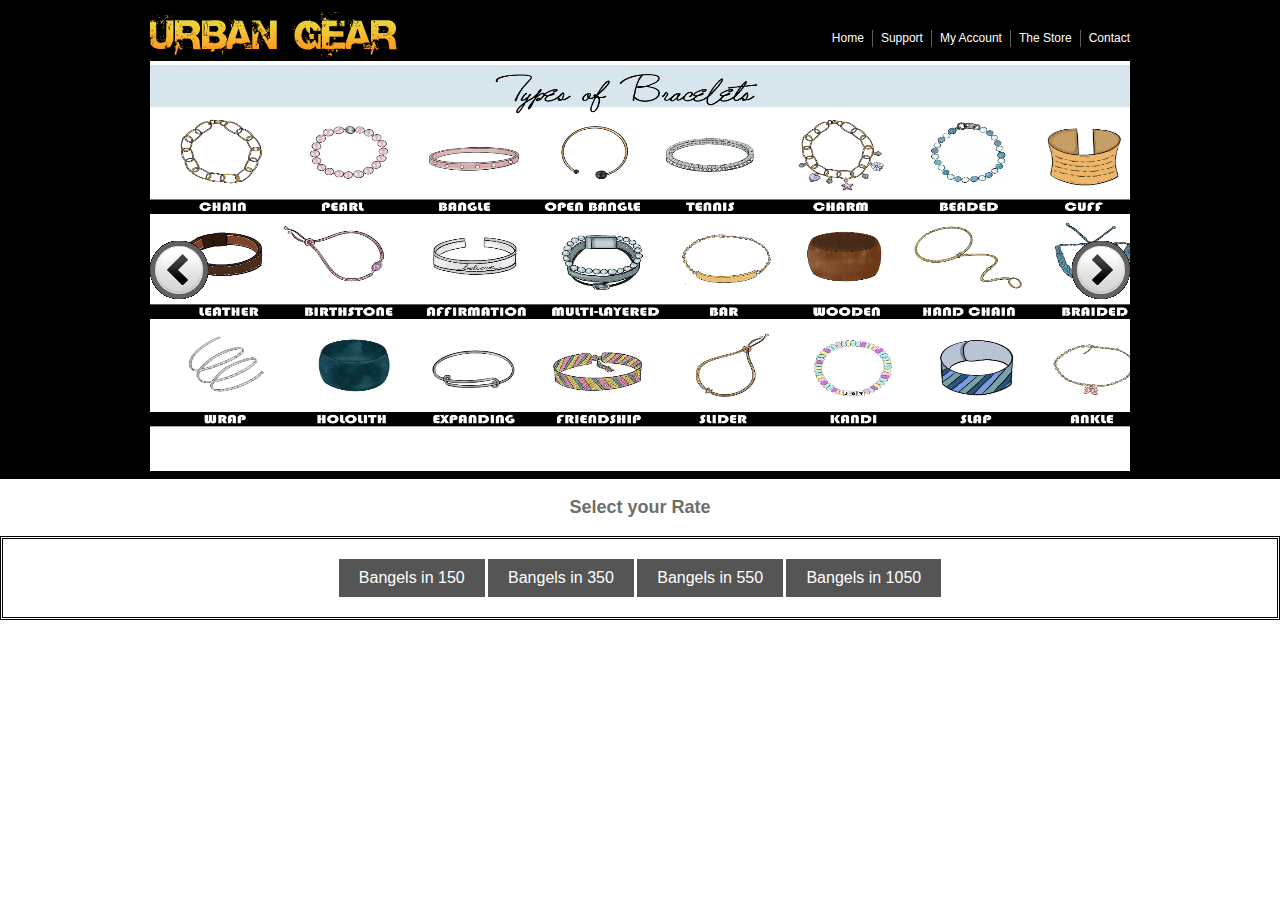
<file: indexx.html>
<!DOCTYPE html PUBLIC "-//W3C//DTD XHTML 1.0 Transitional//EN" "http://www.w3.org/TR/xhtml1/DTD/xhtml1-transitional.dtd">
<html xmlns="http://www.w3.org/1999/xhtml">
<head>
<title>Wing the Air</title>
  <style>
    body {
      font-family: Arial, sans-serif;
      margin: 0;
      padding: 0;
    }

    header {
      background-color: #333;
      color: #fff;
      padding: 20px;
      text-align: center;
    }

    h1 {
      margin: 0;
    }

  h2 {
  text-align: center;
  padding: 20px;
}

    .container {
      max-width: 960px;
      margin: 20px auto;
      padding: 0 20px;
    }

.headerr {
      border: 3px double #000;
      padding: 20px;
      text-align: center;
    }

    /* Style for the buttons */
    .headerr input[type="submit"] {
      background-color: #555;
      color: #fff;
      border: none;
      padding: 10px 20px;
      font-size: 16px;
      cursor: pointer;
    }

    .headerr input[type="submit"]:hover {
      background-color: #777;
    }
 
   
  </style>
  

<meta http-equiv="Content-type" content="text/html; charset=utf-8" />
<link rel="stylesheet" href="css/style.css" type="text/css" media="all" />
<link rel="stylesheet" href="StyleH.css" type="text/css" media="all" />
<!--[if lte IE 6]><style type="text/css" media="screen">.tabbed { height:420px; }</style><![endif]-->
<script src="js/jquery-1.4.1.min.js" type="text/javascript"></script>
<script src="js/jquery.jcarousel.pack.js" type="text/javascript"></script>
<script src="js/jquery.slide.js" type="text/javascript"></script>
<script src="js/jquery-func.js" type="text/javascript"></script>
</head>
<body>
<!-- Top -->
<div id="top">
  <div class="shell">
    <!-- Header -->
    <div id="header">
      <h1 id="logo"><a href="#">Forozabad Maal</a></h1>
      <div id="navigation">
        <ul>
          <li><a href="index.php">Home</a></li>
          <li><a href="#">Support</a></li>
          <li><a href="#">My Account</a></li>
          <li><a href="#">The Store</a></li>
          <li class="last"><a href="#">Contact</a></li>
        </ul>
      </div>
    </div>
    <!-- End Header -->
    <!-- Slider -->
    <div id="slider">
      <div id="slider-holder">
        <ul>
          <li><a href="#"><img src="css/images/bracelets.jpg" height="410" width="1010" alt="" /></a></li>
          <li><a href="#"><img src="css/images/bang1.avif" height="410" width="1020" alt="" /></a></li>
          <li><a href="#"><img src="css/images/bang2.avif" height="410" width="1020" alt="" /></a></li>
          <li><a href="#"><img src="css/images/bang3.jpg" height="410" width="1020" alt="" /></a></li>
          <li><a href="#"><img src="css/images/bang4.jpg" height="410" width="1020" alt="" /></a></li>
          <li><a href="#"><img src="css/images/bang5.jpg" height="410" width="1020" alt="" /></a></li>
        </ul>
      </div>
      <div id="slider-nav"> <a href="#" class="prev">Previous</a> <a href="#" class="next">Next</a> </div>
    </div>
    <!-- End Slider -->
  </div>


</div>
<!-- Top -->
<!-- Main -->
  <h2>Select your Rate</h2>
 <div class="headerr">
  
    <form method="post">
      <input type="submit" name="btn1" value="Bangels in 150">
      <input type="submit" name="btn2" value="Bangels in 350">
      <input type="submit" name="btn3" value="Bangels in 550">
      <input type="submit" name="btn4" value="Bangels in 1050">
    </form>
  </div>
    <!-- End main Content -->
<!-- End Main -->

<?php
  if (isset($_POST['btn1'])) {
    include 'onefifty.php';
  } elseif (isset($_POST['btn2'])) {
   include 'threefifty.php';
  }
  elseif (isset($_POST['btn3'])) {
    include 'fivefifty.php';
  }
  elseif (isset($_POST['btn4'])) {
    include 'onehunfifty.php';
  }
  ?>
</body>
</html>
</file>
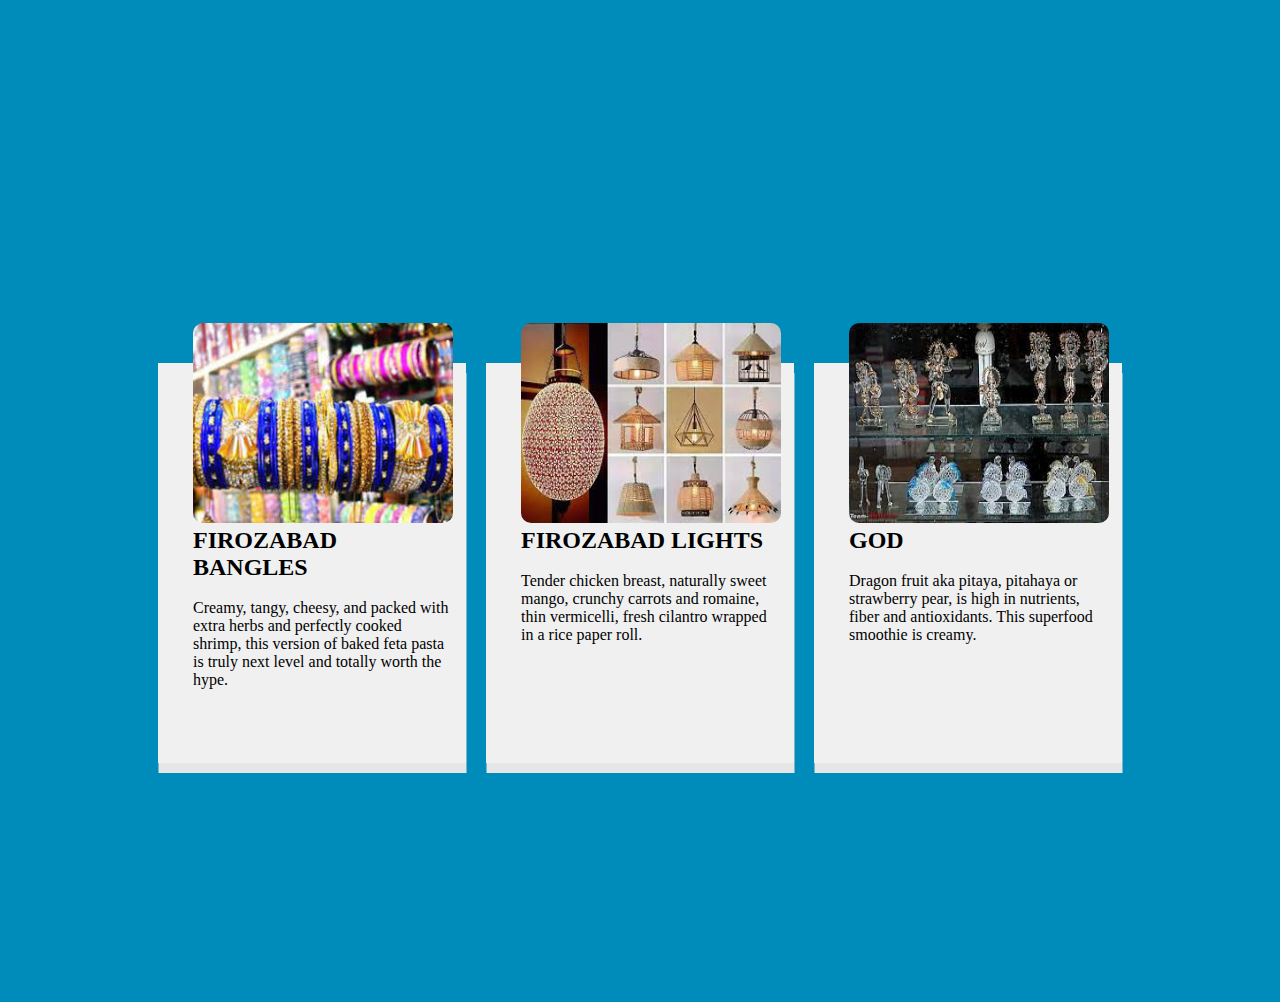
<file: sepage.html>
<!DOCtype html>
 <html>
 <head>
	<meta charset="utf-8">
	<title> Container | Cereal Code </title>
	<link rel="stylesheet" href="style.css">
 </head>
 
 <body>

		<div class="container">
					
			<div class="card">
				<div class="imgBx">
					<a href="indexx.html">
					<img src="./image/Bangles.jpeg">
					</a>
				
					<h2>FIROZABAD BANGLES</h2>
					<p><br>Creamy, tangy, cheesy, and packed 
					with extra herbs and perfectly cooked shrimp, 
					this version of baked feta pasta is truly next 
					level and totally worth the hype. 
					</p>
					
				</div>
			</div>
		
			<div class="card">
				<div class="imgBx">
					<a href="index1.html">
					<img src="./image/light.jpeg">
					</a>
					<h2>FIROZABAD LIGHTS</h2>
					<p><br>Tender chicken breast, naturally sweet mango,
					crunchy carrots and romaine, thin vermicelli, fresh
					cilantro wrapped in a rice paper roll. 
					</p>					

				</div>	
			</div>	
			
			<div class="card">
				<div class="imgBx">
					<a href="index2.html">
					<img src="./image/miniglass.jpeg">
					</a>
					<h2>GOD</h2>
					<p><br>Dragon fruit aka pitaya, pitahaya or 
					strawberry pear, is high in nutrients, fiber and 
					antioxidants. This superfood smoothie is creamy.
					</p>
				</div>	
			</div>	
			
		</div>	
 
 		

 
 </body>
 </html>
</file>
<file: css/style.css>
* { padding:0; margin:0; outline:0; }
body {
	background:#fff;
	font-family: Arial, sans-serif;
	font-size:12px;
	line-height:17px;
	color:#6f6e6e;
}
input, textarea, select { font-family: Arial, sans-serif; font-size:12px; color:#333; }
textarea { overflow:auto;}

a img { border:0; }

a { color:#890000; text-decoration: none; cursor:pointer; }
a:hover { color:#333; }

.left, .alignleft { float:left; display:inline; }
.right, .alignright { float:right; display:inline; }

.cl { font-size:0; line-height:0; clear:both; display:block; height:0; }

.al { text-align: left; }
.ar { text-align: right; }
.ac { text-align: center; }

h3 { font-size:15px; line-height:18px; color:#bcbcbc; text-transform: uppercase; }

h1#logo { font-size:0; line-height:0; width:248px; height:61px; float:left; }
h1#logo a{ display:block; height:61px; text-indent: -4000px; background:url(images/logo.gif); }

#navigation { float:right; white-space:nowrap; }
#navigation ul{ list-style-type: none; padding-top:30px;}
#navigation ul li{ float:left; display:inline; border-right:solid 1px #5f5f5f; padding-right:8px; margin-right:8px;}
#navigation ul li.last{ border-right:0; padding-right:0; margin-right:0;}
#navigation ul li a{ color:#fff;}
#navigation ul li a:hover,
#navigation ul li a.active { color:#ffd900; }


.shell { width:980px; margin:0 auto; }

#top { height:479px; background:#000; }
#header { height:61px; }

#slider { width:980px; height:418px; position:relative; overflow:hidden; }
#slider-holder { width:980px; height:418px; position:relative; overflow:hidden; }
#slider-holder ul{ width:980px; height:418px; position:relative; overflow:hidden; list-style-type: none;}
#slider-holder .jcarousel-clip{ width:980px; height:418px; position:relative; overflow:hidden; }

#slider-holder ul li{ width:980px; height:418px; position:relative; overflow:hidden; float:left; display:inline; }
#slider-nav a{ position:absolute; top:180px; font-size:0; line-height:0; z-index:2; width:58px; height:58px; text-indent: -4000px;}
#slider-nav a.prev{ background:url(images/prev.gif); left:0;}
#slider-nav a.next{ background:url(images/next.gif); right:0;}


#main { width:100%; background:url(images/main.gif) repeat-x 0 0;}

.options { height:47px; white-space:nowrap; padding-top:3px;}
.options .search{ float:left; padding:6px 0 0 0; background:url(images/border.gif) repeat-y right 0; height:33px; margin-right:12px;}
.options .search .field{ float:left; width:191px; height:21px; background:url(images/field.gif); padding:6px 5px 0 5px;}
.options .search .field input{ width:191px; border:0; background:transparent; color:#fff; font-weight: bold;}
.search-submit{ float:left; font-size:0; line-height:0; width:24px; height:27px; background:url(images/search.gif); text-indent: -4000px; border:0; margin-left:9px; cursor:pointer; position:relative; top:1px; margin-right:13px;}

.options a { color:#636363; text-decoration: underline;}
.options a:hover { color:#890000; text-decoration: none;}
.options span.left { padding:10px 0 0 0;}
.options span.more-links { margin-left:2px;}
.options span.more-links a{ margin-left:9px;}

.cart { float:left; position:relative; top:2px; }
.cart strong{ float:left; width:95px; height:36px; background:url(images/cart-price.gif); text-align: right; font-size:20px; color:#701616; line-height:36px; padding:0 7px 0 5px;}
.cart-ico{ float:left; width:47px; height:36px; background:url(images/cart.gif) no-repeat 0 0; font-size:0; line-height:0; text-indent: -4000px;}

#content { padding-top:20px; }

.tabs { height:36px; }
.tabs ul{ list-style-type: none; font-size:14px; text-transform: uppercase; font-weight: bold; }
.tabs ul li{ float:left; display:inline; margin-right:1px; }
.tabs ul li a,
.tabs ul li a span { float:left; height:36px; background:url(images/tab.gif) no-repeat 0 -37px; padding:0 0 0 20px;}
.tabs ul li a span { background-position:right -37px; padding:0 20px 0 0;}
.tabs ul li a { position:relative; line-height:36px; color:#895d23; }


.tabs ul li a.red { background-position:0 -74px; color:#fff; }
.tabs ul li a.red span{ background-position:right -74px;}

.tabs ul li a.active,
.tabs ul li a:hover { background-position:0 0; color:#4f4f4f; }
.tabs ul li a.active span,
.tabs ul li a:hover span{ background-position:right 0;}

#container { background:#fff url(images/container-t.gif) no-repeat 0 0; padding:30px 20px; }

.items { position:relative; width:960px; margin-right:-20px; padding-bottom:5px; }
.items ul{ list-style-type: none;}
.items ul .image{ text-align: center;}
.items ul li{ float:left; border:dashed 1px #cfcfcf; width:194px; margin:0 18px 12px 0; padding:13px; }
.items ul li p span{ color:#890000}
.items ul li p.price{ padding-top:15px; }
.items ul li p.price strong{ color:#890000; font-size:14px;}

.brands h3 { padding-bottom:10px;}
.brands a { margin-right:30px;}

#footer { border-top:dashed 1px #cfcfcf; margin-top:20px; padding:10px 0; color:#8e8e8e;}
#footer a{ color:#8e8e8e; }
#footer a:hover{ color:#9d0000; }
#footer span{ padding:0 5px;}

.tab-content { display:none;}

.tabbed { min-height:420px;}


/*contet to third content */

.categories .box-container
{
	border: 0px solid;
	display: grid;
	grid-template-columns: repeat(auto-fit, minmax(10rem, 10fr));
	gap: 0.5rem;
}

.categories .box-container .box .img
{
	height: 150px;
	width: 150px;
}

.categories .box-container .box
{
	height: 200px;
	width: 150px;
	background: #fff;
	border-radius: .5rem;	
}


.categories .box-container .btn
{
	 height: 200px;
	 width: 200px;
}


/* indexx.html.container */

.productcontent{
  background-color: red;
  height: 500px;
  width: 970px;
  margin-top: 10px;
}

.card{
	padding: 20px 0px 0px 30px;
	border: solid black;
	height: 100%;

}
.card:hover{
	background: whitesmoke;
}


.grid-container {
  display: grid;
  grid-template-columns: auto auto auto auto;
  gap: 10px;
  background-color: #2196F3;
  padding: 10px;
  height: 550px;
}

.grid-container > div {
  background-color: rgba(255, 255, 255, 0.8);
  border: 1px solid black;
  text-align: center;
  font-size: 30px;
}
</file>
<file: StyleH.css>
@import url('https://fonts.googleapis.com/css?family=Poppins:400,500,600,700&display=swap');
*{
  margin: 0;
  padding: 0;
  box-sizing: border-box;
  font-family: 'Poppins', sans-serif;
} 

* {
    box-sizing: border-box;
    font-family: Tahoma, Arial;
    padding: 0px;
    margin: 0px;
}

.slides{
  margin-top: 100px;
  width: 97%;
  height: 10%;
}

nav{
  display: flex;
  height: 80px;
  width: 100%;
  background: #1b1b1b;
  align-items: center;
  justify-content: space-between;
  padding: 0 50px 0 100px;
  flex-wrap: wrap;
  position: fixed;
}
nav .logo{
  color: #fff;
  font-size: 35px;
  font-weight: 600;
}
nav ul{
  display: flex;
  flex-wrap: wrap;
  list-style: none;
}
nav ul li{
  margin: 0 5px;
}
nav ul li a{
  color: #f2f2f2;
  text-decoration: none;
  font-size: 18px;
  font-weight: 500;
  padding: 8px 15px;
  border-radius: 5px;
  letter-spacing: 1px;
  transition: all 0.3s ease;
}
nav ul li a.active,
nav ul li a:hover{
  color: #111;
  background: #fff;
}

nav .menu-btn i{
  color: #fff;
  font-size: 22px;
  cursor: pointer;
  display: none;
}
input[type="checkbox"]{
  display: none;
}
@media (max-width: 1000px){
  nav{
    padding: 0 40px 0 50px;
  }
}
@media (max-width: 920px) {
  nav .menu-btn i{
    display: block;
  }
  #click:checked ~ .menu-btn i:before{
    content: "\f00d";
  }
  nav ul{
    position: fixed;
    top: 80px;
    left: -100%;
    background: #111;
    height: 100vh;
    width: 100%;
    text-align: center;
    display: block;
    transition: all 0.3s ease;
  }
  #click:checked ~ ul{
    left: 0;
  }
  nav ul li{
    width: 100%;
    margin: 40px 0;
  }
  nav ul li a{
    width: 100%;
    margin-left: -100%;
    display: block;
    font-size: 20px;
    transition: 0.6s cubic-bezier(0.68, -0.55, 0.265, 1.55);
  }
  #click:checked ~ ul li a{
    margin-left: 0px;
  }
  nav ul li a.active,
  nav ul li a:hover{
    background: none;
    color: cyan;
  }
}
.content{
  position: absolute;
  text-align: center;
  z-index: -1;
  width: 100%;
  color: #1b1b1b;
}
.city{
  width: 200px;
  height: 200px;
  margin: 50px 50px 100px 50px;
}

/* indexx.html.container */

* {
    padding: 0;
    margin: 0;
    box-sizing: border-box;
}
.slowFade {
    display: flex;
    align-items: flex-start;
    background: #fff;
    height: 100vh;
    overflow: hidden;
    position: relative;
}
.slowFade .slide img {
    position: absolute;
    min-width: 100%;
    min-height: 100%;
    height: auto;
    background: #000;
    -webkit-backface-visibility: hidden;
            backface-visibility: hidden;
    opacity: 0;
    transform: scale(1.5) rotate(15deg);
    -webkit-animation: slowFade 32s infinite;
            animation: slowFade 32s infinite;
}
.slowFade .slide:nth-child(3) img {
    -webkit-animation-delay: 8s;
            animation-delay: 8s;
}
.slowFade .slide:nth-child(2) img {
    -webkit-animation-delay: 16s;
            animation-delay: 16s;
}
.slowFade .slide:nth-child(1) img {
    -webkit-animation-delay: 24s;
            animation-delay: 24s;
}
@keyframes slowFade {
    25% {
        opacity: 1;
        transform: scale(1) rotate(0);
    }
    40% {
        opacity: 0;
    }
}
</file>
<file: style.css>
*
{
	margin: 0;
	padding: 0;
	font-family: 'Alfa Slab One', cursive;
}
body{
	display:flex;
	justify-content: center;
	background: #a8a8a8;
}

.container{

	position: relative;
	width:1100px;
	display: flex;
	justify-content: center;
	align-items: center;
	flex-wrap: wrap;
	padding: 30px;
	margin-top: 8%;
}

.container .card{
	width:308px;
	position: relative;
	height: 400px;
	background: #f0f0f0;
	margin:30px 10px;
	padding: 20px 15px;
	display:flex;
	flex-direction: column;
	box-shadow: 0.5px 10px #e6e6e6;
	transition:0.3s ease-in-out;
	margin-top: 5%;
}
.container .card .imgBx{
	position: relative;
	width:260px;
	height: 260px;
	top: -60px;
	left:20px;
	box-shadow: 0 5px 20px rbga (0,0,0,1.2);

}

.container .card .imgBx img
{
	max-width: 100%;
	height: 200px;
	border-radius: 10px;
}

.imgBx:hover img{
	transform: scale(1.1);
}


/* pay.html */
/*{
    padding: 0;
    margin: 0;
    box-sizing: border-box;
}*/
html, body{
    font-family: 'Segoe UI', Tahoma, Geneva, Verdana, sans-serif;
    background-color:#008cba; 
    height:100%;
}
.container{ 
   height:100%;
   display:flex;
   align-items:center;
   justify-content:center;
}
.content{
    background-color:white;
    width:500px;
    height:800px;
}
img{
    width: 100%;
    height: 25%;
}
.form-title{
    padding:10px 40px 0px;
}
form{
    padding:0px 40px;
}
input[type=text], [type=email]{
    border: none;
    border-bottom: 1px solid black;
    outline:none;
    width:100%;
    margin: 8px 0;
    padding:10px 0;
}
input[type=number]{
    border: none;
    border-bottom: 1px solid black;
    outline:none;
    margin: 8px 0;
    padding:5px 0;
}
input :hover {
    background-color: red;
}
select{
    border: none;
    border-bottom: 1px solid black;
    outline:none;
    margin: 8px 0;
    padding:5px 0;
    width:50%;
}
.beside{
    display:flex;  
    justify-content: space-between;
}
button{
    color:#ffffff;
    background-color: #4caf50;
    height:40px;
    width:25%;
    margin-top:15px;
    cursor: pointer;
    border:none;
    border-radius:2%;
    outline:none;
    text-align:center;
    font-size:16px;
    text-decoration:none;
    -webkit-transition-duration:0.4s;
    transition-duration:0.4s;
}
button:hover{
    background-color:#333333;
}
.fedd{
margin-top: 30px;
}

* {
    padding: 0;
    margin: 0;
    box-sizing: border-box;
}
.slowFade {
    display: flex;
    align-items: flex-start;
    background: #fff;
    height: 100vh;
    overflow: hidden;
    position: relative;
}
.slowFade .slide img {
    position: absolute;
    min-width: 100%;
    min-height: 100%;
    height: auto;
    background: #000;
    -webkit-backface-visibility: hidden;
            backface-visibility: hidden;
    opacity: 0;
    transform: scale(1.5) rotate(15deg);
    -webkit-animation: slowFade 32s infinite;
            animation: slowFade 32s infinite;
}
.slowFade .slide:nth-child(3) img {
    -webkit-animation-delay: 8s;
            animation-delay: 8s;
}
.slowFade .slide:nth-child(2) img {
    -webkit-animation-delay: 16s;
            animation-delay: 16s;
}
.slowFade .slide:nth-child(1) img {
    -webkit-animation-delay: 24s;
            animation-delay: 24s;
}
@keyframes slowFade {
    25% {
        opacity: 1;
        transform: scale(1) rotate(0);
    }
    40% {
        opacity: 0;
    }
}

@-webkit-keyframes slowFade {
    25% {
        opacity: 1;
        transform: scale(1) rotate(0);
    }
    40% {
        opacity: 0;
    }
}
</file>
